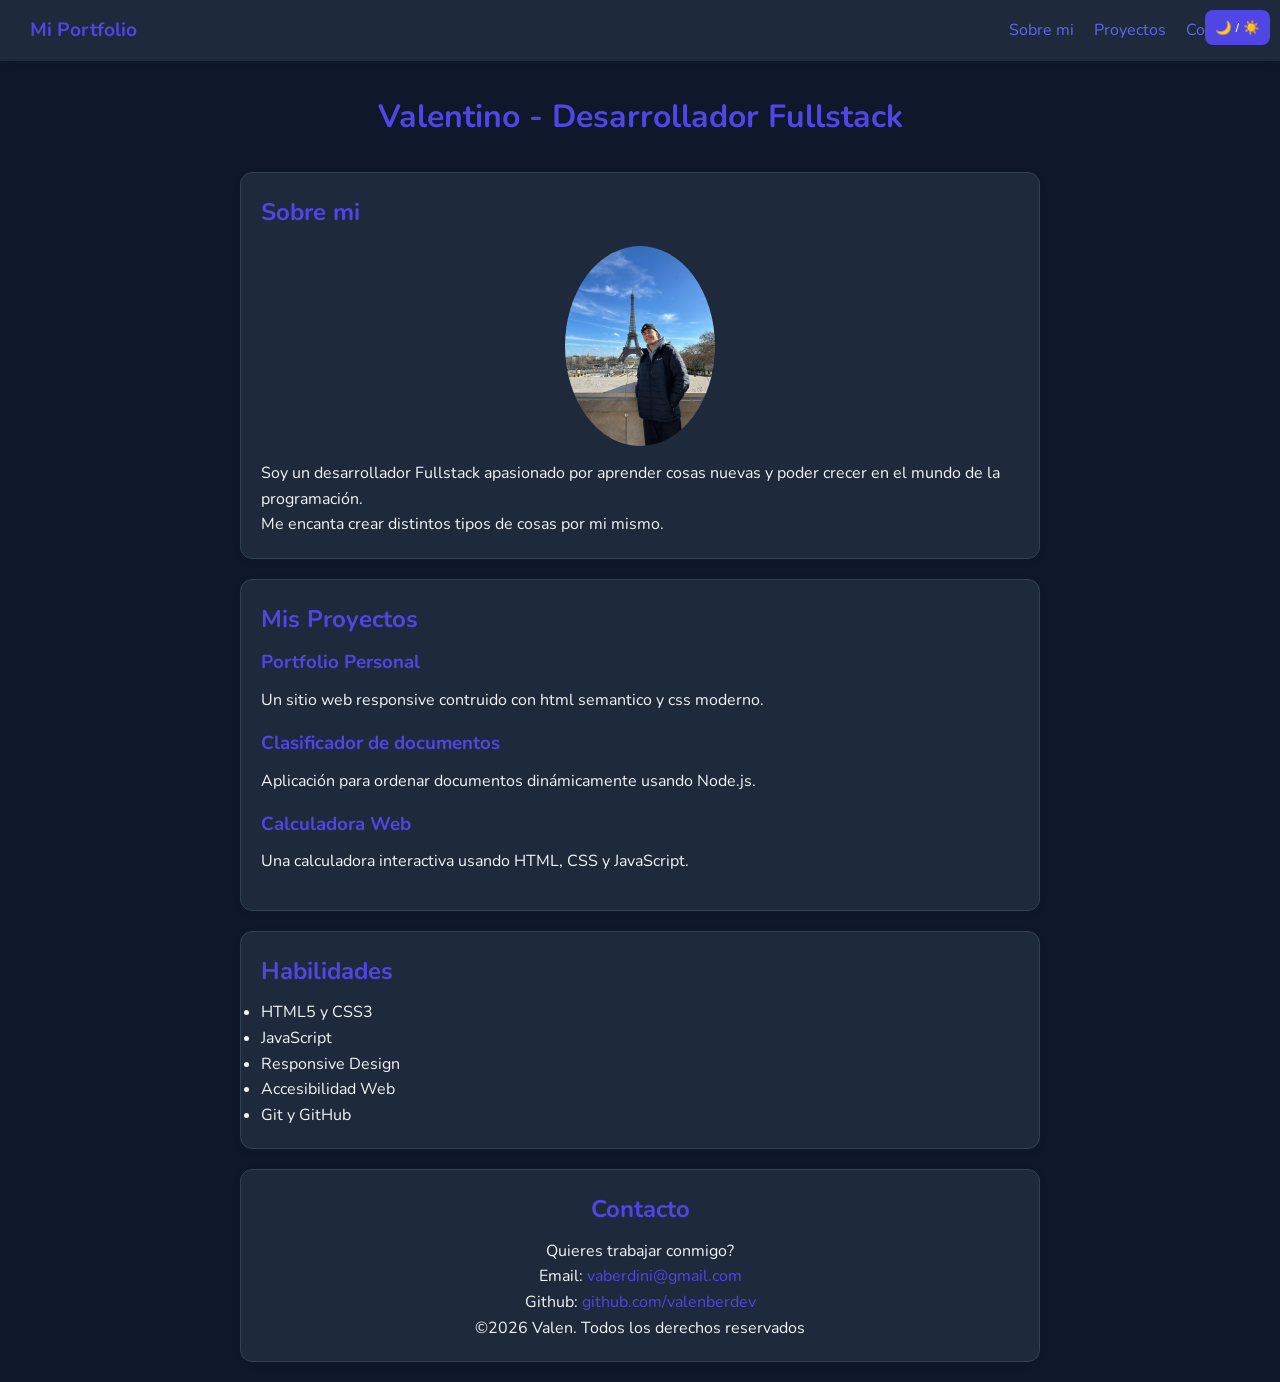
<file: Lecture 1/index.html>
<!doctype html>
<html lang="es">
  <head>
    <meta charset="UTF-8" />
    <meta name="viewport" content="width=device-width, initial-scale=1.0" />
    <link rel="stylesheet" href="styles.css" />
    <link rel="preconnect" href="https://fonts.googleapis.com" />
    <link rel="preconnect" href="https://fonts.gstatic.com" crossorigin />
    <link
      href="https://fonts.googleapis.com/css2?family=Nunito:ital,wght@0,200..1000;1,200..1000&display=swap"
      rel="stylesheet"
    />
    <title>Mi Portfolio - Desarrollador Fullstack</title>
  </head>
  <body class="body">
    <button class="toggle-theme">🌙 / ☀️</button>

    <header>
      <nav class="navbar">
        <div class="logo">Mi Portfolio</div>
        <ul class="nav-links">
          <li><a href="#sobre-mi">Sobre mi</a></li>
          <li><a href="#proyectos">Proyectos</a></li>
          <li><a href="#contacto">Contacto</a></li>
        </ul>
      </nav>

      <h1>Valentino - Desarrollador Fullstack</h1>
    </header>

    <main class="container">
      <section class="sobre-mi" id="sobre-mi">
        <h2>Sobre mi</h2>
        <img
          src="../Lecture 1/Lecture 1 Homework/img/foto.jpeg"
          alt="Foto de Valentino"
          class="profile-pic"
        />
        <p>
          Soy un desarrollador Fullstack apasionado por aprender cosas nuevas y
          poder crecer en el mundo de la programación.
        </p>
        <p>Me encanta crear distintos tipos de cosas por mi mismo.</p>
      </section>

      <section class="proyectos" id="proyectos">
        <h2>Mis Proyectos</h2>
        <ul>
          <li>
            <h3>Portfolio Personal</h3>
            <p>
              Un sitio web responsive contruido con html semantico y css
              moderno.
            </p>
          </li>
          <li>
            <h3>Clasificador de documentos</h3>
            <p>
              Aplicación para ordenar documentos dinámicamente usando Node.js.
            </p>
          </li>
          <li>
            <h3>Calculadora Web</h3>
            <p>Una calculadora interactiva usando HTML, CSS y JavaScript.</p>
          </li>
        </ul>
      </section>

      <aside class="habilidades">
        <h2>Habilidades</h2>
        <ul>
          <li>HTML5 y CSS3</li>
          <li>JavaScript</li>
          <li>Responsive Design</li>
          <li>Accesibilidad Web</li>
          <li>Git y GitHub</li>
        </ul>
      </aside>

      <footer class="contacto" id="contacto">
        <h2>Contacto</h2>
        <p>Quieres trabajar conmigo?</p>
        <p class="links">
          Email: <a href="mailto:vaberdini@gmail.com">vaberdini@gmail.com</a>
        </p>
        <p class="links">
          Github:
          <a
            href="https://github.com/valenberdev"
            target="_blank"
            rel="noopener"
            >github.com/valenberdev</a
          >
        </p>
        <p>&copy;2026 Valen. Todos los derechos reservados</p>
      </footer>
    </main>
  </body>
</html>
</file>
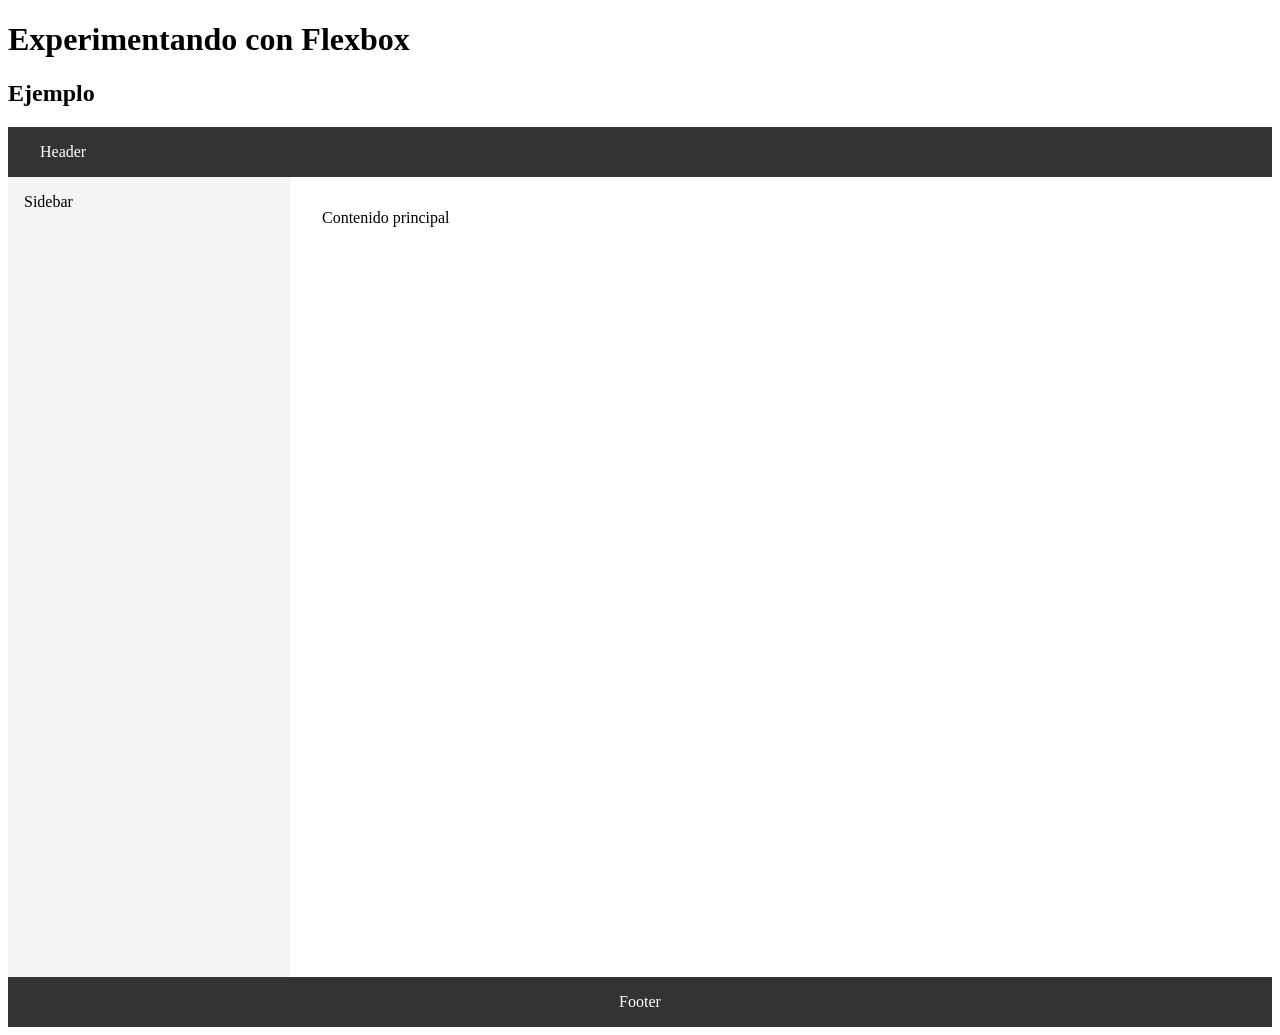
<file: Lecture 2/index.html>
<!DOCTYPE html>
<html lang="es">

<head>
  <meta charset="UTF-8">
  <title>Practicando Flexbox</title>
  <link rel="stylesheet" href="styles.css">
</head>

<body>
  <h1>Experimentando con Flexbox</h1>

  <h2>Ejemplo</h2>
  <div class="page">
  <header class="header">Header</header>
  <div class="main-container">
    <aside class="sidebar">Sidebar</aside>
    <main class="content">Contenido principal</main>
  </div>
  <footer class="footer">Footer</footer>
</div>

</body>

</html>
</file>
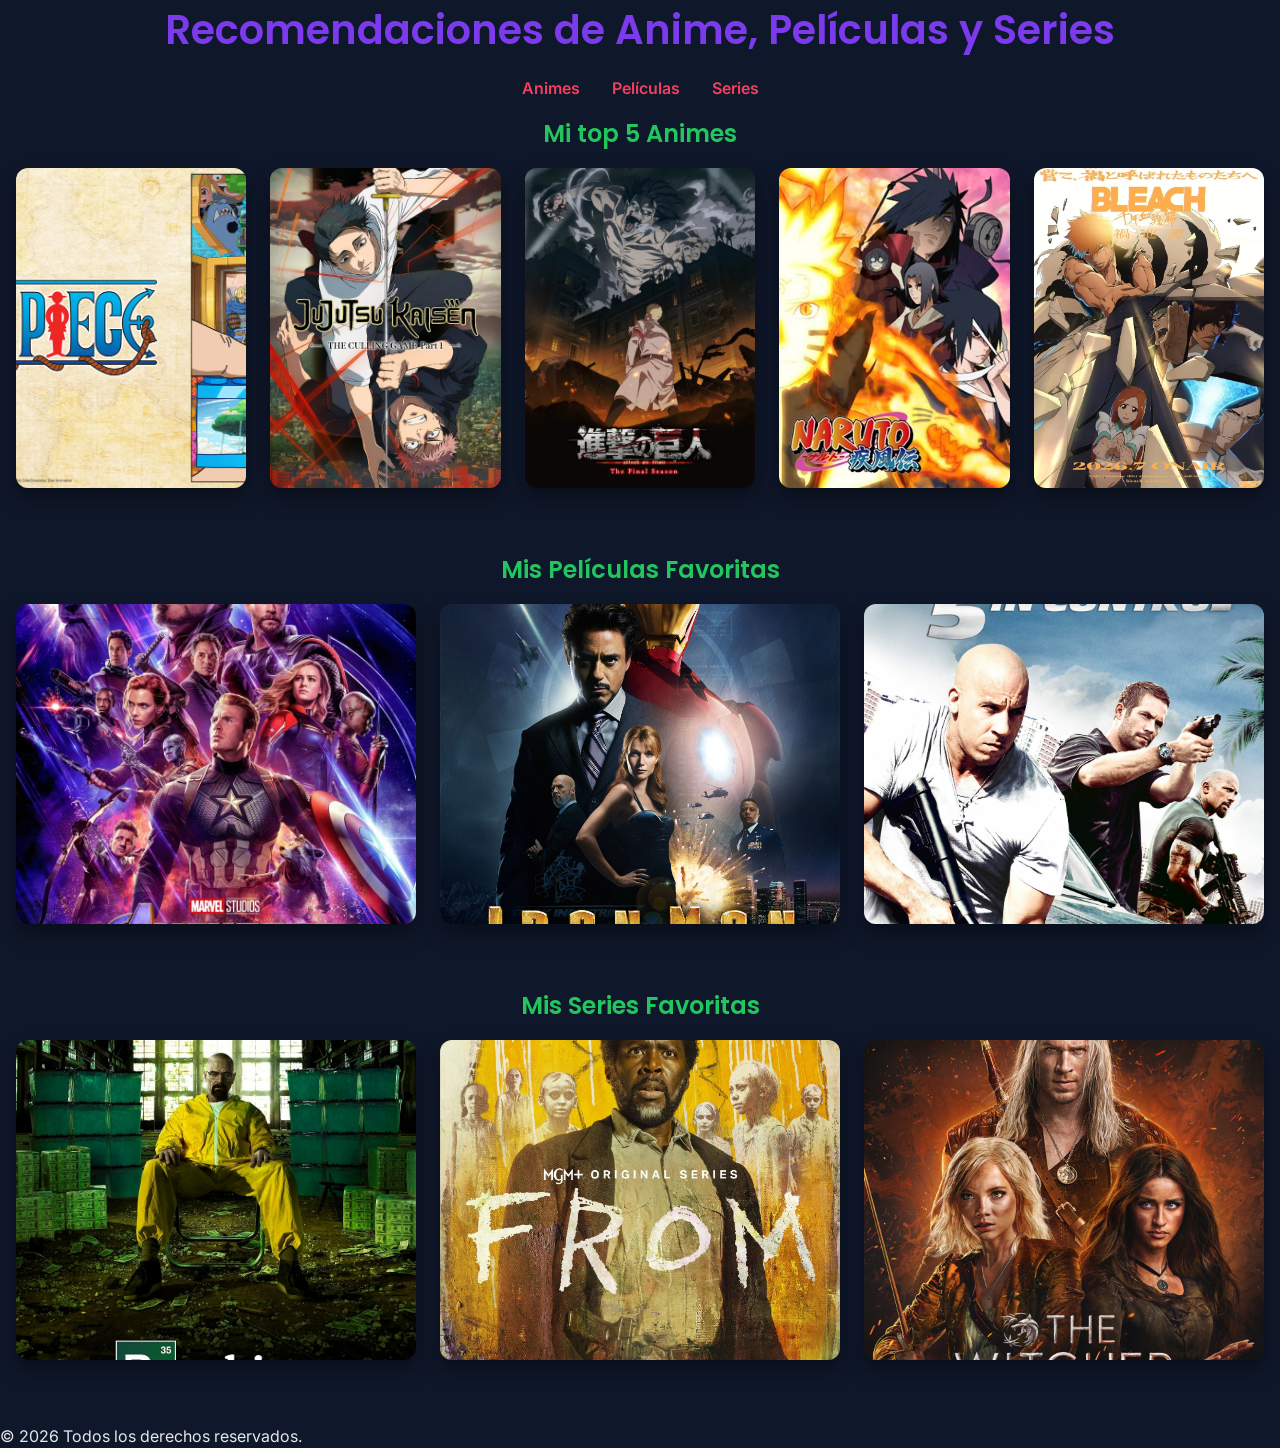
<file: Lecture 3/index.html>
<!doctype html>
<html lang="es">
  <head>
    <meta charset="UTF-8" />
    <meta name="viewport" content="width=device-width, initial-scale=1.0" />
    <title>Animes Recomendados</title>
    <link rel="stylesheet" href="../Lecture 3/css/styles.css" />
    <link
      href="https://fonts.googleapis.com/css2?family=Inter:wght@300;400;600&family=Poppins:wght@400;600;700&display=swap"
      rel="stylesheet"
    />
  </head>
  <body>
    <header>
        <h1>Recomendaciones de Anime, Películas y Series</h1>
    </header>

    <nav>
      <ul>
        <li><a href="#animes">Animes</a></li>
        <li><a href="#peliculas">Películas</a></li>
        <li><a href="#series">Series</a></li>
      </ul>
    </nav>

    <section id="animes">
      <h2>Mi top 5 Animes</h2>

      <ol>
        <li class="card">
          <img
            src="../Lecture 3/assets/imagen-de-one-piece.jpg"
            alt="Imagen de One Piece"
          />
          <div class="card-content">
            <h3>One Piece</h3>
            <p>
              Lo mejor que vi en mi vida, nunca vi algo que me haya provocado
              los mismos sentimientos que tuve al ver este anime. Protagonista
              increible, personajes secundarios espectaculares y y un mundo
              gigantesco y hermoso.
            </p>
          </div>
        </li>
        <li class="card">
          <img
            src="../Lecture 3/assets/imagen-de-jujutsu-kaisen.jpg"
            alt="Imagen de Jujutsu Kaisen"
          />
          <div class="card-content">
            <h3>Jujutsu Kaisen</h3>
            <p>
              Personajes increibles, sistema de poder buenisimo, y una historia
              emocionante.
            </p>
          </div>
        </li>
        <li class="card">
          <img
            src="../Lecture 3/assets/imagen-de-shingeki.jpg"
            alt="Imagen de Shingeki no Kyojin"
          />
          <div class="card-content">
            <h3>Shingeki no Kyojin</h3>
            <p>
              Una de las mejores historias de anime que he visto, con giros
              inesperados y personajes profundamente desarrollados.
            </p>
          </div>
        </li>

        <li class="card">
          <img
            src="../Lecture 3/assets/imagen-de-naruto.jpg"
            alt="Imagen de Naruto"
          />
          <div class="card-content">
            <h3>Naruto Shippuden</h3>
            <p>
              Una historia emocionante con personajes bien desarrollados y una
              trama interesante. Es un anime que no decepciona.
            </p>
          </div>
        </li>

        <li class="card">
          <img
            src="../Lecture 3/assets/imagen-de-bleach.jpg"
            alt="Imagen de Bleach"
          />
          <div class="card-content">
            <h3>Bleach</h3>
            <p>
              Una historia fascinante con personajes complejos y una trama llena
              de giros inesperados.
            </p>
          </div>
        </li>
      </ol>
    </section>

    <section id="peliculas">
      <h2>Mis Películas Favoritas</h2>
      <ol>
        <li class="card">
          <img
            src="../Lecture 3/assets/imagen-de-vengadores.jpg"
            alt="Imagen de Los Vengadores: Endgame"
          />
          <div class="card-content">
            <h3>Los Vengadores: Endgame</h3>
            <p>
              Una película épica que reúne a todos los héroes del universo
              Marvel en una batalla final contra el villano Thanos. Es una
              experiencia cinematográfica emocionante y llena de acción.
            </p>
          </div>
        </li>
        <li class="card">
          <img
            src="../Lecture 3/assets/imagen-de-iron-man.jpg"
            alt="Imagen de Iron Man"
          />
          <div class="card-content">
            <h3>Iron Man</h3>
            <p>
              La película que dio inicio al Universo Cinematográfico de Marvel.
              Es una historia emocionante sobre un genio multimillonario que se
              convierte en un superhéroe para salvar al mundo.
            </p>
          </div>
        </li>

        <li class="card">
          <img
            src="../Lecture 3/assets/imagen-de-rapidos.jpg"
            alt="Imagen de Rapidos y Furiosos 5in Rio"
          />
          <div class="card-content">
            <h3>Rapidos y Furiosos 5in Rio</h3>
            <p>
              Una película de acción y aventura que te mantendrá al borde de tu
              asiento. Con efectos especiales impresionantes y una trama llena
              de giros inesperados.
            </p>
          </div>
        </li>
      </ol>
    </section>

    <section id="series">
      <h2>Mis Series Favoritas</h2>
      <ol>
        <li class="card">
          <img
            src="../Lecture 3/assets/imagen-de-breaking-bad.jpg"
            alt="Imagen de Breaking Bad"
          />
          <div class="card-content">
            <h3>Breaking Bad</h3>
            <p>
              Una serie dramática que sigue la transformación de un profesor de
              química en un narcotraficante. Es una historia intensa y llena de
              giros inesperados.
            </p>
          </div>
        </li>

        <li class="card">
          <img
            src="../Lecture 3/assets/imagen-de-from.jpg"
            alt="Imagen de From"
          />
          <div class="card-content">
            <h3>From</h3>
            <p>
              Una serie de terror que te mantendrá al borde de tu asiento. Con
              giros inesperados y personajes complejos.
            </p>
          </div>
        </li>

        <li class="card">
          <img
            src="../Lecture 3/assets/imagen-de-the-witcher.jpg"
            alt="Imagen de The Witcher"
          />
          <div class="card-content">
            <h3>The Witcher</h3>
            <p>
              Una serie de fantasía que sigue la historia de un cazador de
              monstruos en un mundo mágico. Con giros inesperados y personajes
              complejos.
            </p>
          </div>
        </li>
      </ol>
    </section>

    <footer>
      <p>&copy; 2026 Todos los derechos reservados.</p>
    </footer>
  </body>
</html>
</file>
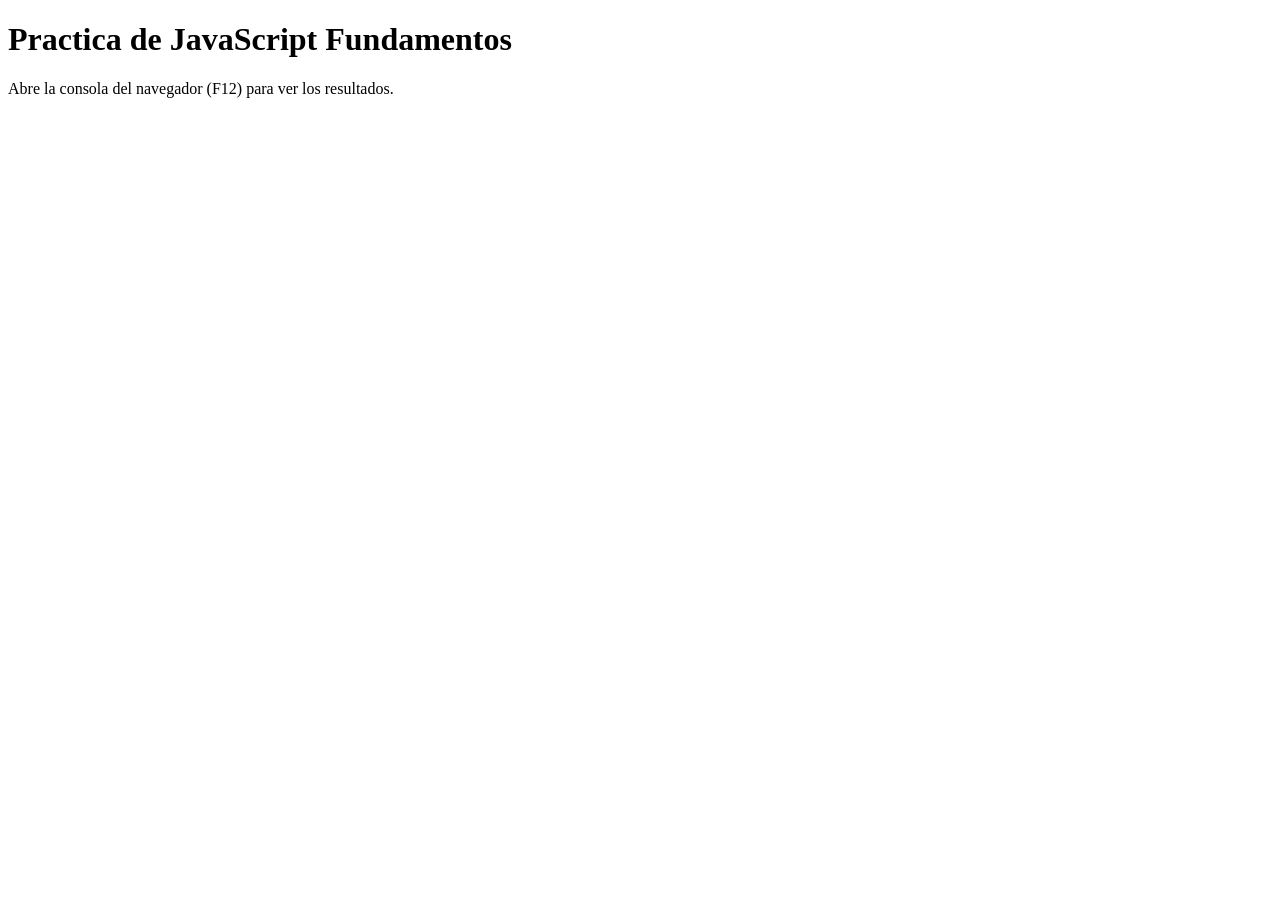
<file: Lecture-4/index.html>
<!doctype html>
<html lang="es">
  <head>
    <meta charset="UTF-8" />
    <meta name="viewport" content="width=device-width, initial-scale=1.0" />
    <title>Practica de JavaScript</title>
    <!-- vinculacion de scripts -->
    <script src="../Lecture-4/js/scripts.js" defer></script>
  </head>
  <body>
    <h1>Practica de JavaScript Fundamentos</h1>

    <p>Abre la consola del navegador (F12) para ver los resultados.</p>
  </body>
</html>
</file>
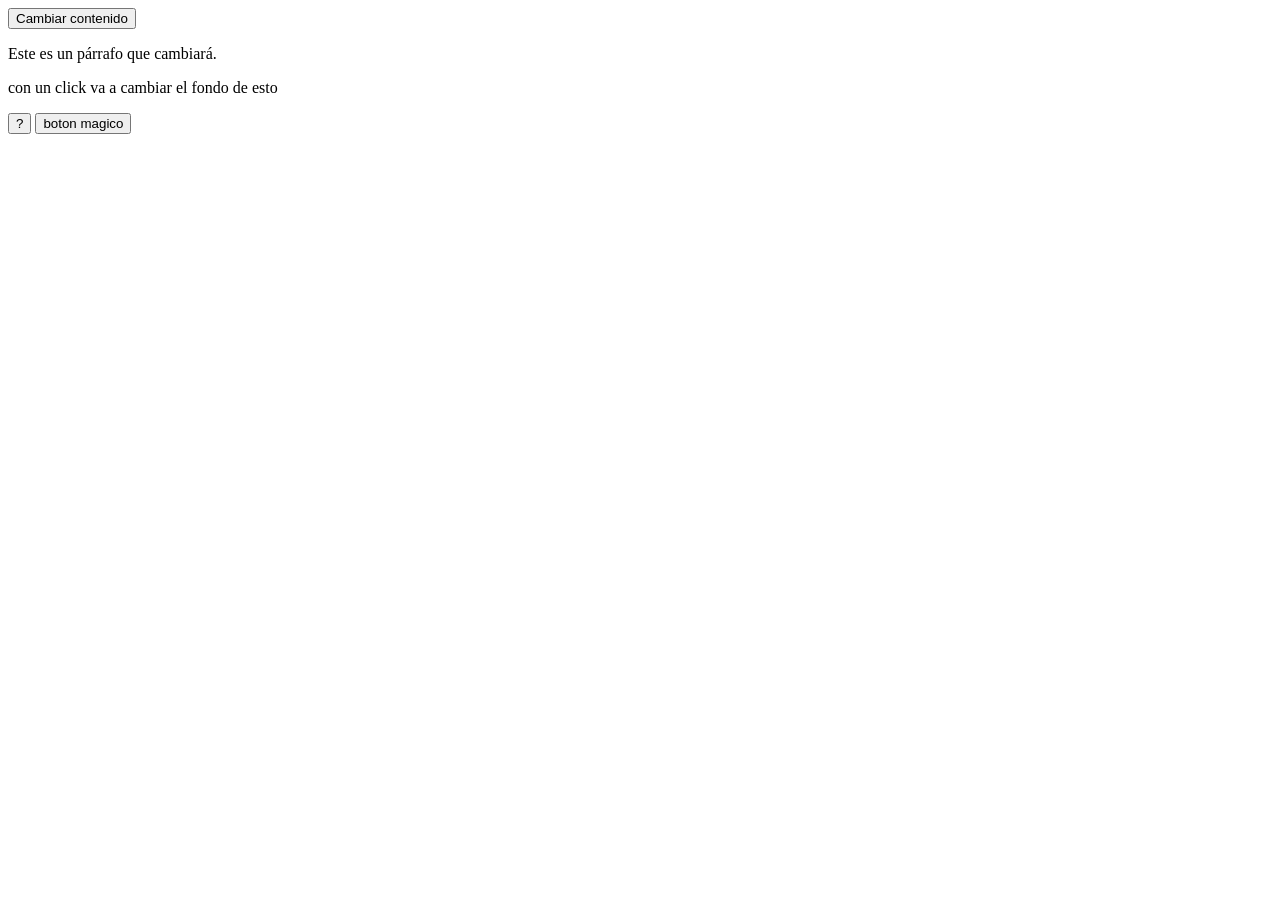
<file: Lecture-5/index.html>
<!doctype html>
<html lang="es">
  <head>
    <meta charset="UTF-8" />
    <title>Interacción básica</title>
  </head>
  <body id="fondo">
    <button id="cambiarBtn">Cambiar contenido</button>
    <p id="parrafo">Este es un párrafo que cambiará.</p>

    <div id="divContenido">
      <p>con un click va a cambiar el fondo de esto</p>
    </div>

    <button id="otroBtn">?</button>
    <p id="mensajeEasterEgg">Encontraste el easter egg!</p>

    <button id="otroBtn2">boton magico</button>

    <script src="app.js"></script>
  </body>
</html>
</file>
<file: Lecture 1/styles.css>
/* Reset básico */
* {
  margin: 0;
  padding: 0;
  box-sizing: border-box;
}

/* Variables de color (modo claro) */
:root {
  --bg: #f5f7fa;
  --text: #1e1e1e;
  --primary: #4f46e5;
  --secondary: #6366f1;
  --card: #ffffff;
}

/* Modo oscuro */
.dark {
  --bg: #121212;
  --text: #f5f5f5;
  --card: #1e1e1e;
}

/* Body */
body {
  font-family: "Nunito", sans-serif;
  background-color: #0f172a;
  color: #f1f5f9;
  line-height: 1.6;
}

.navbar {
  display: flex;
  justify-content: space-between;
  align-items: center;
  background-color: #1e293b;
  padding: 15px 30px;
  box-shadow: 0 2px 10px rgba(0,0,0,0.1);
}

.logo {
  font-weight: bold;
  font-size: 1.2rem;
  color: var(--primary);
}

.nav-links {
  display: flex;
  gap: 20px;
  list-style: none;
}

.nav-links a {
  text-decoration: none;
  color: #6366f1;
  transition: 0.3s;
}

.nav-links a:hover {
  color: #4f46e5;
}

header h1 {
  text-align: center;
  margin: 30px 0;
  font-size: 2rem;
}

section, aside, footer {
  background-color: #1e293b;
  border: 1px solid #334155;
  margin: 20px auto;
  padding: 20px;
  border-radius: 12px;
  max-width: 800px;
  box-shadow: 0 2px 10px rgba(0,0,0,0.05);
}

h1, h2, h3 {
  color: #4f46e5;
  margin-bottom: 10px;
}

.profile-pic {
  width: 150px;
  border-radius: 50%;
  display: block;
  margin: 15px auto;
}

.proyectos ul {
  list-style: none;
}

.proyectos li {
  margin-bottom: 15px;
}

footer {
  text-align: center;
}

.links a {
  color: var(--primary);
  text-decoration: none;
}

.links a:hover {
  text-decoration: underline;
}

.toggle-theme {
  position: fixed;
  top: 10px;
  right: 10px;
  border: none;
  padding: 10px;
  border-radius: 8px;
  background-color: #4f46e5;
  color: white;
  cursor: pointer;
}

.card {
  border: 1px solid #334155;
}
</file>
<file: Lecture 2/styles.css>
.page {
  display: flex;
  flex-direction: column;
  min-height: 100vh;
}

.header {
  background-color: #333;
  color: white;
  padding: 1rem 2rem;
}

.main-container {
  display: flex;
  flex: 1;  /* Ocupa todo el espacio entre header y footer */
}

.sidebar {
  width: 250px;
  background-color: #f4f4f4;
  padding: 1rem;
}

.content {
  flex: 1;
  padding: 2rem;
}

.footer {
  background-color: #333;
  color: white;
  padding: 1rem 2rem;
  text-align: center;
}
</file>
<file: Lecture 3/css/styles.css>
/* Box sizing más intuitivo */
*,
*::before,
*::after {
    box-sizing: border-box;
}

/* Elimina márgenes por defecto */
* {
    margin: 0;
    padding: 0;
}

/* Mejora el scroll */
html {
    scroll-behavior: smooth;
}

/* Body base */
body {
    min-height: 100vh;
    text-rendering: optimizeSpeed;
    line-height: 1.5;
}

/* Quita estilos a listas */
ul,
ol {
    list-style: none;
}

/* Imágenes responsivas */
img,
picture {
    max-width: 100%;
    display: block;
}

/* Inputs y botones más consistentes */
input,
button,
textarea,
select {
    font: inherit;
}

/* Evita overflow de texto */
p,
h1,
h2,
h3,
h4,
h5,
h6 {
    overflow-wrap: break-word;
}

/* Links sin estilos raros */
a {
    text-decoration: none;
    color: inherit;
}

:root {
    --bg: #0f172a;
    /* fondo oscuro */
    --primary: #7c3aed;
    /* violeta anime */
    --secondary: #22c55e;
    /* verde neón */
    --text: #e5e7eb;
    /* texto claro */
    --accent: #f43f5e;
    /* rojo tipo Netflix */
}


body {
    font-family: 'Inter', sans-serif;
    background-color: var(--bg);
    color: var(--text);
}

/* Títulos */
h1,
h2,
h3 {
    font-family: 'Poppins', sans-serif;
    font-weight: 600;
}

/* Título principal */
h1 {
    font-size: 2.5rem;
    color: var(--primary);
    text-align: center;
}

/* Subtítulos */
h2 {
    color: var(--secondary);
    text-align: center;
}

/* Links */
a {
    color: var(--accent);
    transition: 0.3s;
}

a:hover {
    color: var(--primary);
}

nav ul {
  display: flex;
  justify-content: center;
  gap: 2rem;
  padding: 1rem;
}

nav a {
  font-weight: 600;
}

section {
  margin-bottom: 3rem;
}



.card:hover {
    transform: scale(1.07);
}

/* LISTAS COMO GRID */
ol {
    display: grid;
    grid-template-columns: repeat(auto-fit, minmax(220px, 1fr));
    gap: 1.5rem;
    padding: 1rem;
}

/* CARD */
.card {
    background-color: #1e293b;
    padding: 0;
    border-radius: 12px;
    transition: 0.3s;
    position: relative;
    overflow: hidden;
    border-radius: 12px;
    list-style: none;
    cursor: pointer;
    transition: transform 0.3s;
    box-shadow: 0 10px 20px rgba(0,0,0,0.4);
}

/* IMAGEN */
.card img {
    width: 100%;
    height: 320px;
    object-fit: cover;
    transition: transform 0.4s;
}

/* CONTENIDO OCULTO */
.card-content {
    position: absolute;
    bottom: 0;
    width: 100%;
    padding: 1rem;
    background: linear-gradient(to top, rgba(0, 0, 0, 0.9), transparent);
    transform: translateY(100%);
    transition: 0.3s;
}

/* TEXTO */
.card-content h3 {
    margin-bottom: 0.5rem;
    font-size: 1.2rem;
}

.card-content p {
    font-size: 0.9rem;
}

/* HOVER 🔥 */
.card:hover {
    transform: scale(1.05);
}

.card:hover img {
    transform: scale(1.1);
}

.card:hover .card-content {
    transform: translateY(0);
}
</file>
